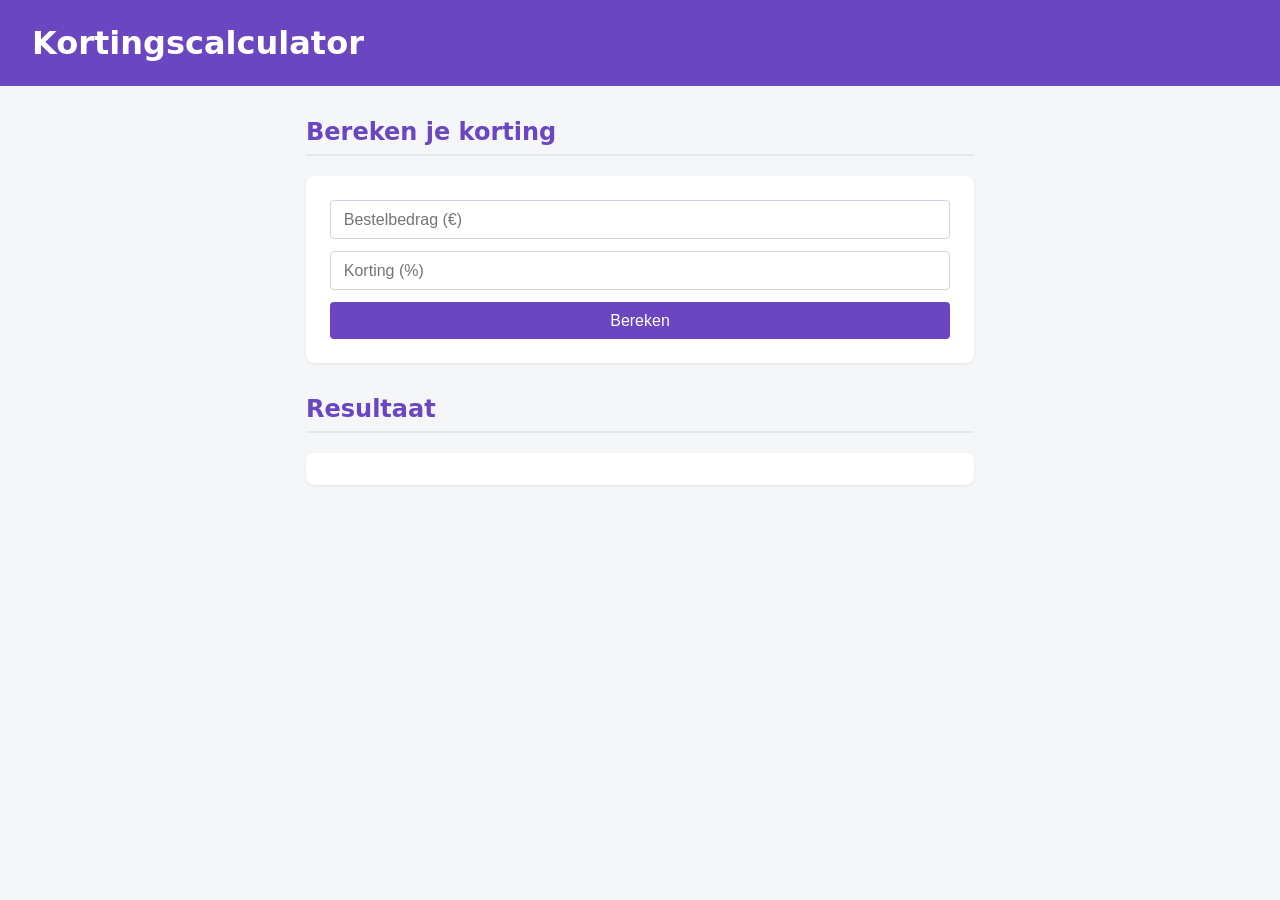
<file: week-02-herhaling/eindopdracht/index.html>
<!DOCTYPE html>
<html lang="nl">
<head>
  <meta charset="UTF-8">
  <meta name="viewport" content="width=device-width, initial-scale=1.0">
  <title>Kortingscalculator</title>
  <link rel="stylesheet" href="style.css">
</head>
<body>
  <header>
    <h1>Kortingscalculator</h1>
  </header>
  <main>
    <section class="form">
      <h2>Bereken je korting</h2>
      <form id="discount-form">
        <input type="number" id="amount" placeholder="Bestelbedrag (€)">
        <input type="number" id="discount" placeholder="Korting (%)">
        <button type="submit" id="btnSubmit">Bereken</button>
      </form>
    </section>
    <section>
      <h2>Resultaat</h2>
      <p id="result"></p>
    </section>
  </main>
  <script src="script.js"></script>
</body>
</html>
</file>
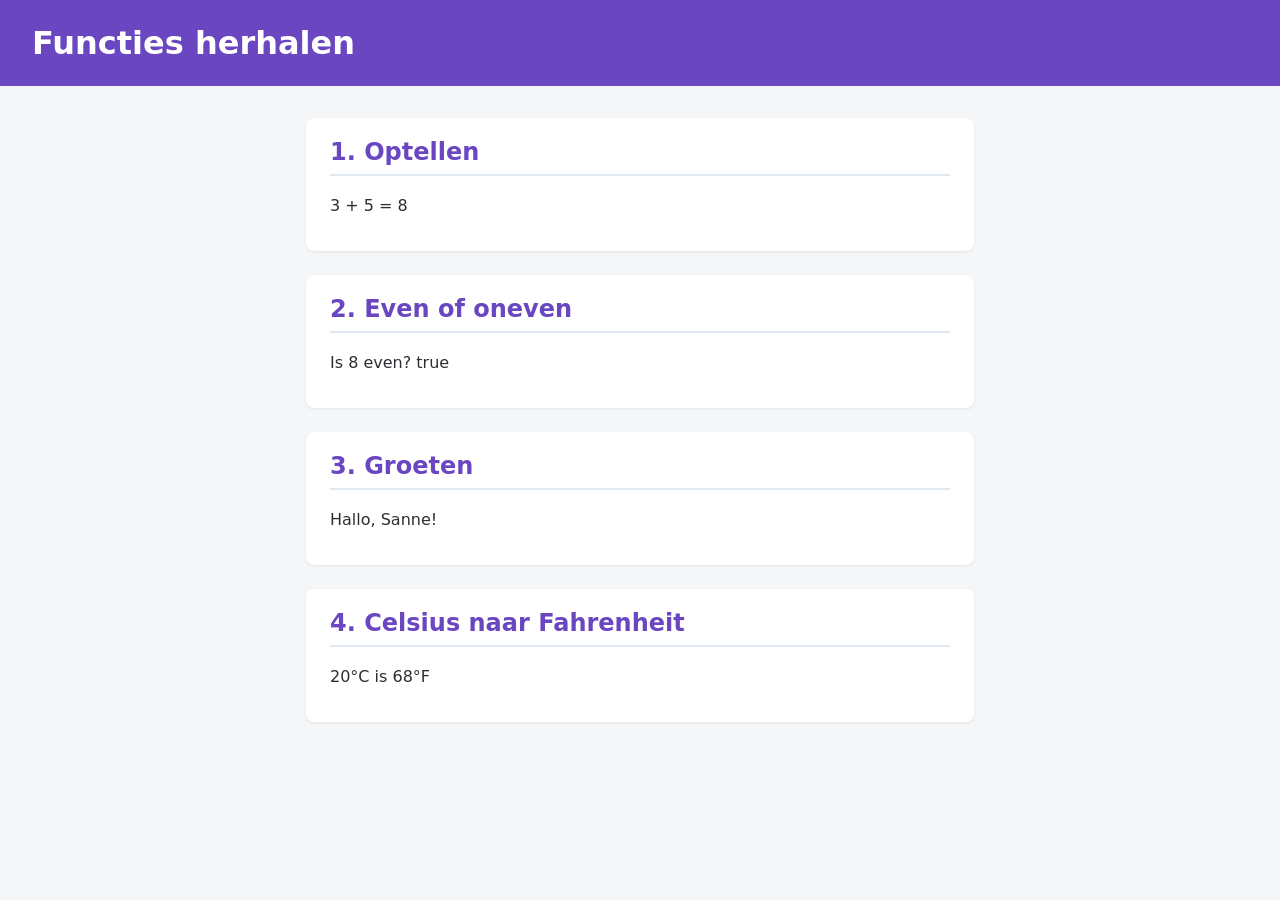
<file: week-02-herhaling/oefening-1/index.html>
<!DOCTYPE html>
<html lang="nl">
<head>
  <meta charset="UTF-8">
  <meta name="viewport" content="width=device-width, initial-scale=1.0">
  <title>Week 2 — Oefening 1: Functies</title>
  <link rel="stylesheet" href="style.css">
</head>
<body>

  <header>
    <h1>Functies herhalen</h1>
  </header>

  <main>

    <section>
      <h2>1. Optellen</h2>
      <p id="result-optellen"></p>
    </section>

    <section>
      <h2>2. Even of oneven</h2>
      <p id="result-even"></p>
    </section>

    <section>
      <h2>3. Groeten</h2>
      <p id="result-groet"></p>
    </section>

    <section>
      <h2>4. Celsius naar Fahrenheit</h2>
      <p id="result-temp"></p>
    </section>

  </main>

  <script src="script.js"></script>
</body>
</html>
</file>
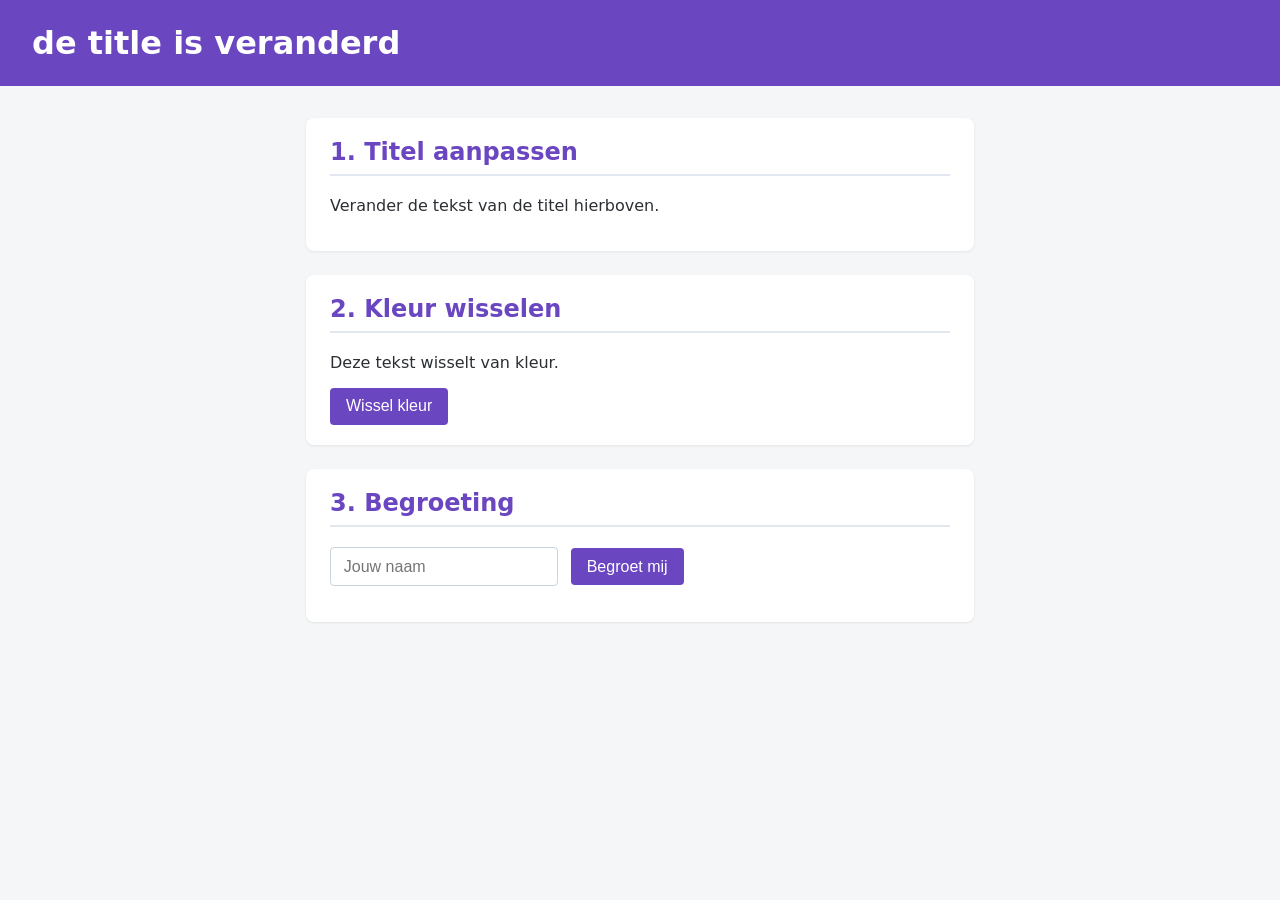
<file: week-02-herhaling/oefening-2/index.html>
<!DOCTYPE html>
<html lang="nl">
<head>
  <meta charset="UTF-8">
  <meta name="viewport" content="width=device-width, initial-scale=1.0">
  <title>Week 2 — Oefening 2: DOM-manipulatie</title>
  <link rel="stylesheet" href="style.css">
</head>
<body>

  <header>
    <h1 id="title">Basis DOM-manipulatie</h1>
  </header>

  <main>

    <section>
      <h2>1. Titel aanpassen</h2>
      <p>Verander de tekst van de titel hierboven.</p>
    </section>

    <section>
      <h2>2. Kleur wisselen</h2>
      <p id="message">Deze tekst wisselt van kleur.</p>
      <button id="toggle-btn">Wissel kleur</button>
    </section>

    <section>
      <h2>3. Begroeting</h2>
      <input type="text" id="name-input" placeholder="Jouw naam">
      <button id="greet-btn">Begroet mij</button>
      <p id="greeting"></p>
    </section>

  </main>

  <script src="script.js"></script>
</body>
</html>
</file>
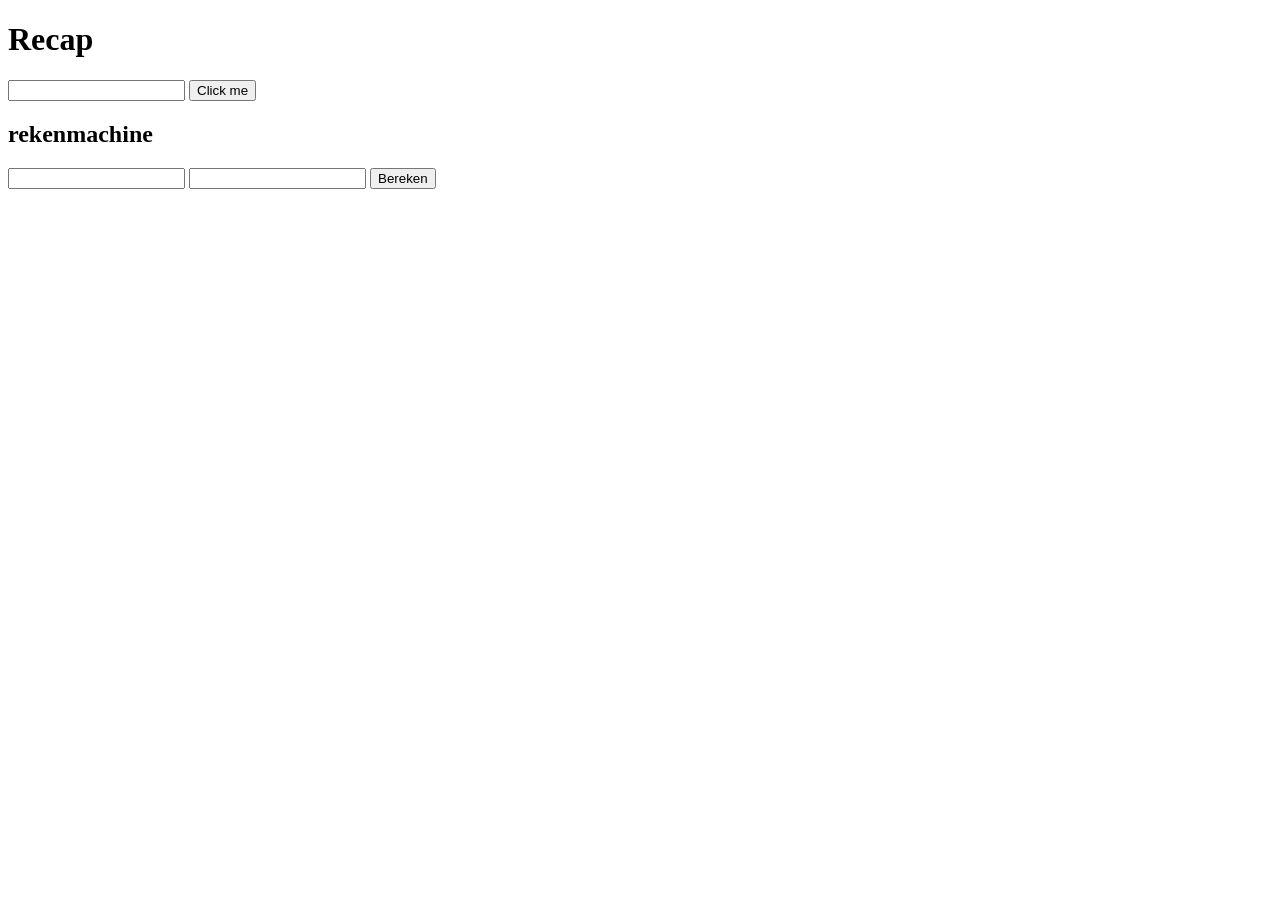
<file: week-02-herhaling/recap/index.html>
<!DOCTYPE html>
<html lang="en">
<head>
    <meta charset="UTF-8">
    <meta name="viewport" content="width=device-width, initial-scale=1.0">
    <title>Document</title>
</head>
<body>
    
    <h1>Recap</h1>

    <input type="text" id="input">
    <button id="btn">Click me</button>
    <p id="output"></p>

    <h2>rekenmachine</h2>
    <input type="number" id="input1">
    <input type="number" id="input2">
    <button id="btnCalc">Bereken</button>
    <p id="outputCalc"></p>

    <script src="main.js"></script>
</body>
</html>
</file>
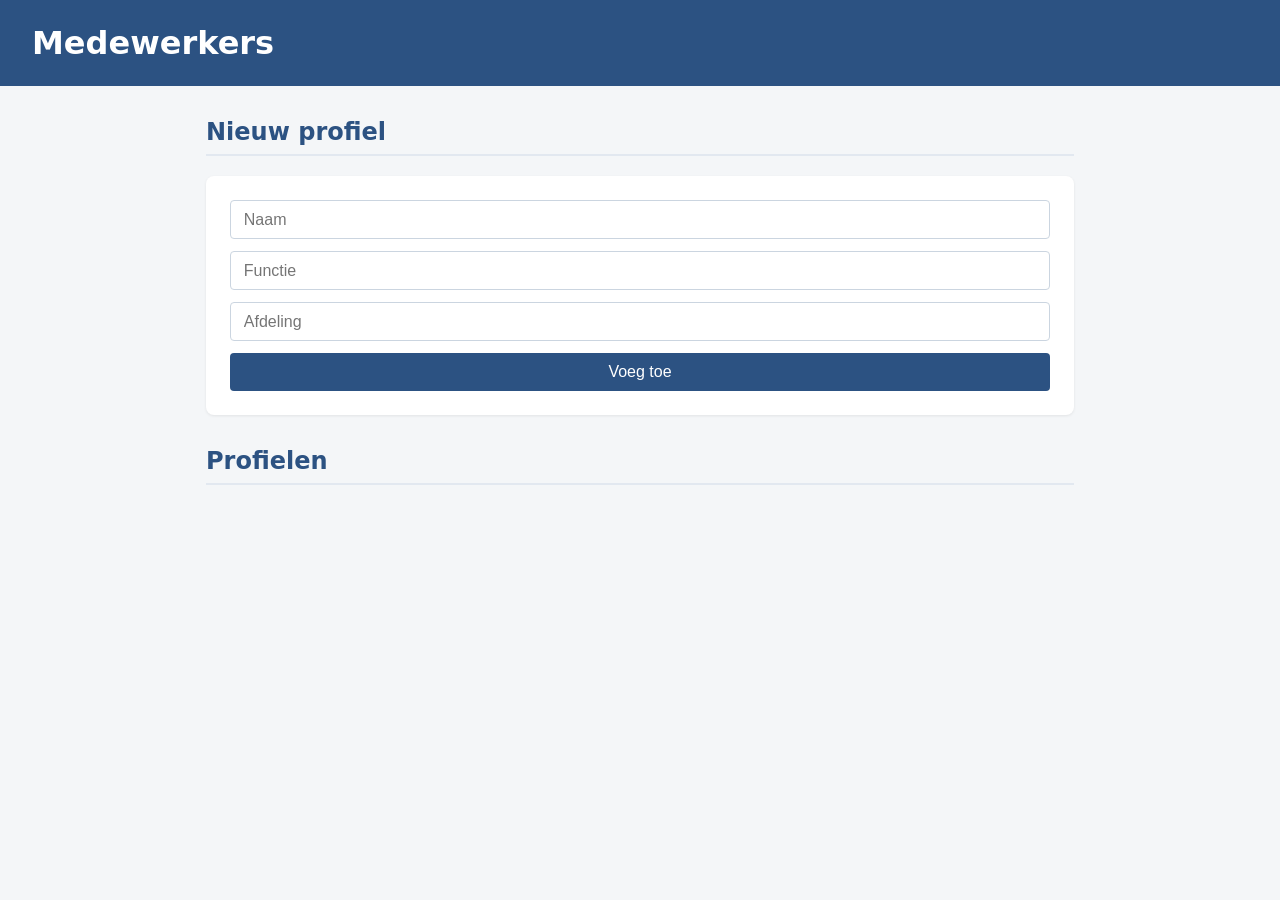
<file: week-03-moderne-syntax/eindopdracht/index.html>
<!DOCTYPE html>
<html lang="nl">
<head>
  <meta charset="UTF-8">
  <meta name="viewport" content="width=device-width, initial-scale=1.0">
  <title>Medewerker-profielpagina</title>
  <link rel="stylesheet" href="style.css">
</head>
<body>
  <header>
    <h1>Medewerkers</h1>
  </header>
  <main>
    <section class="form">
      <h2>Nieuw profiel</h2>
      <form id="profile-form">
        <input type="text" id="name" placeholder="Naam">
        <input type="text" id="role" placeholder="Functie">
        <input type="text" id="department" placeholder="Afdeling">
        <button type="submit">Voeg toe</button>
      </form>
    </section>
    <section class="profiles">
      <h2>Profielen</h2>
      <div id="profiles-list">
        
      </div>
    </section>
  </main>
  <script src="script.js"></script>
</body>
</html>
</file>
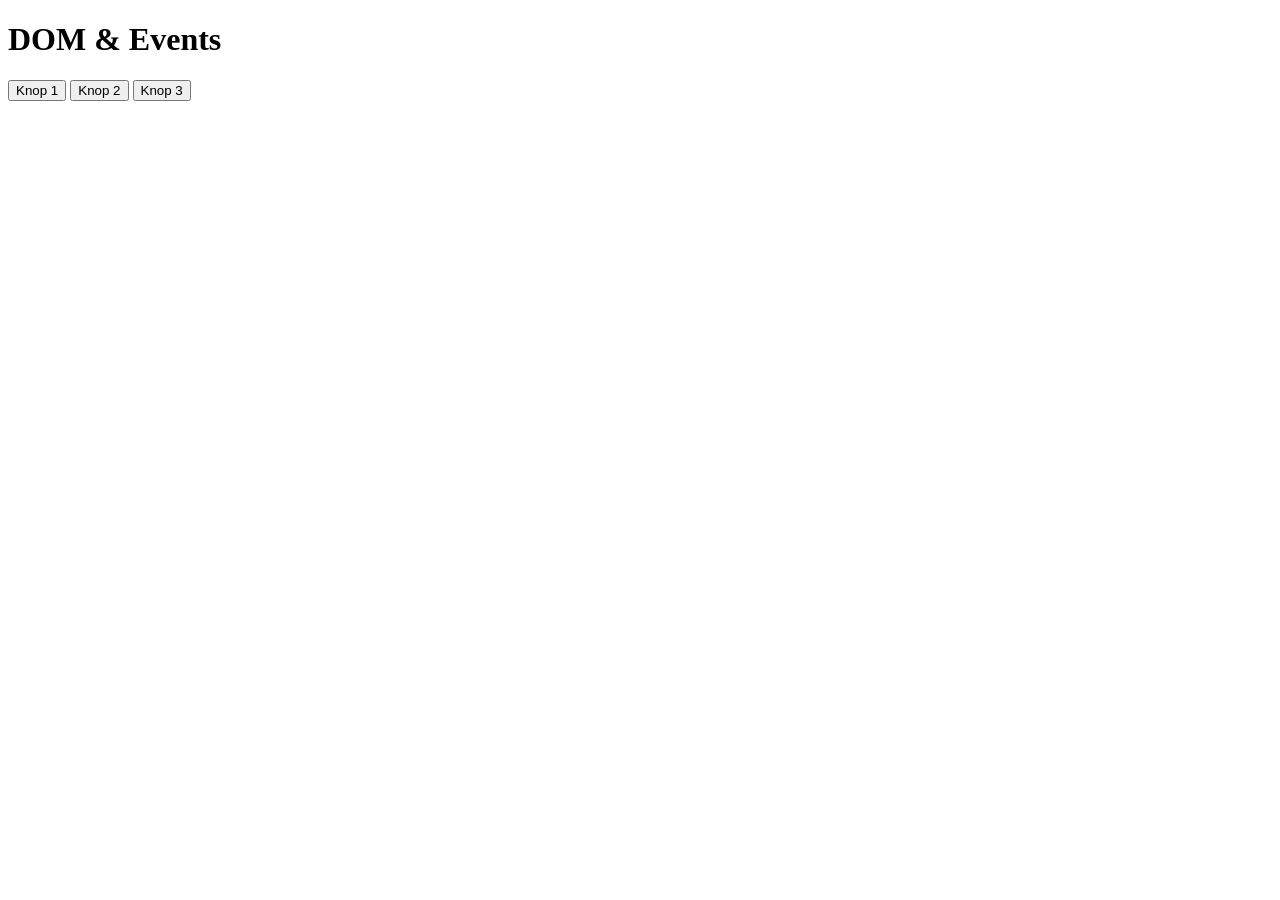
<file: week-03-moderne-syntax/oefening-2/index.html>
<!DOCTYPE html>
<html lang="nl">
<head>
  <meta charset="UTF-8">
  <meta name="viewport" content="width=device-width, initial-scale=1.0">
  <title>Oefening 2 — DOM aanpassen met events</title>
  <link rel="stylesheet" href="style.css">
</head>
<body>
  <header>
    <h1>DOM & Events</h1>
  </header>
  <main>
    <button id="btn-1">Knop 1</button>
    <button id="btn-2">Knop 2</button>
    <button id="btn-3">Knop 3</button>
    <p id="message"></p>
    <ul id="list"></ul>
  </main>
  <script src="script.js"></script>
</body>
</html>
</file>
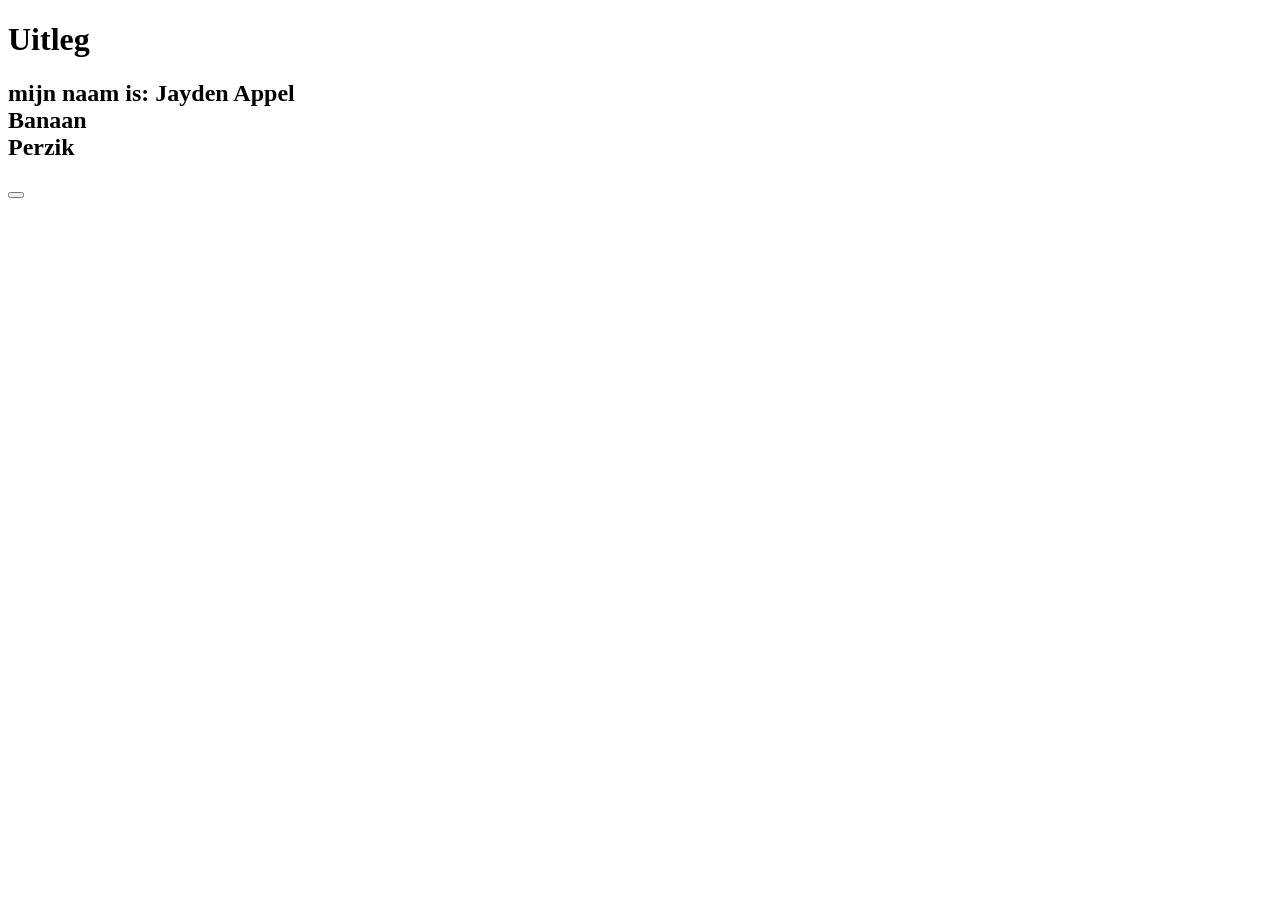
<file: week-03-moderne-syntax/uitleg/index.html>
<!DOCTYPE html>
<html lang="en">
<head>
    <meta charset="UTF-8">
    <meta name="viewport" content="width=device-width, initial-scale=1.0">
    <title>Document</title>
    <style>
        .active{
        background-color: purple;
        }
    </style>
</head>
<body>
    
<h1>Uitleg</h1>

<h2 id="showName"></h2>

<h2 id="title"></h2>
<button id="btn"></button>

<section id="section">

</section>

<script src="script.js"></script>
</body>
</html>
</file>
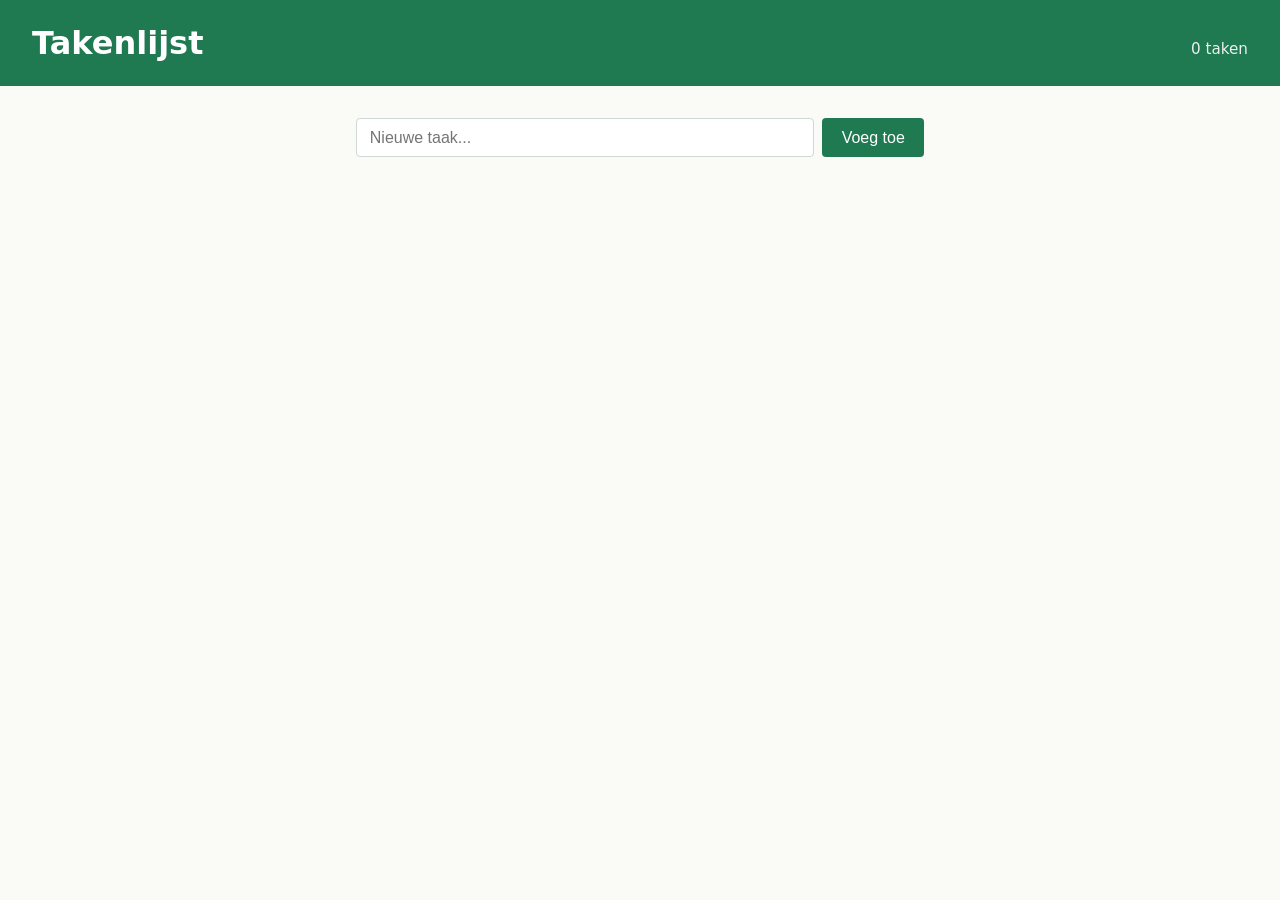
<file: week-04-dom-events/eindopdracht/index.html>
<!DOCTYPE html>
<html lang="nl">
<head>
  <meta charset="UTF-8">
  <meta name="viewport" content="width=device-width, initial-scale=1.0">
  <title>Takenlijst</title>
  <link rel="stylesheet" href="style.css">
</head>
<body>
  <header>
    <h1>Takenlijst</h1>
    <p id="counter">0 taken</p>
  </header>
  <main>
    <form id="task-form">
      <input type="text" id="task-input" placeholder="Nieuwe taak...">
      <button type="submit">Voeg toe</button>
    </form>
    <ul id="tasks"></ul>
  </main>
  <script src="script.js"></script>
</body>
</html>
</file>
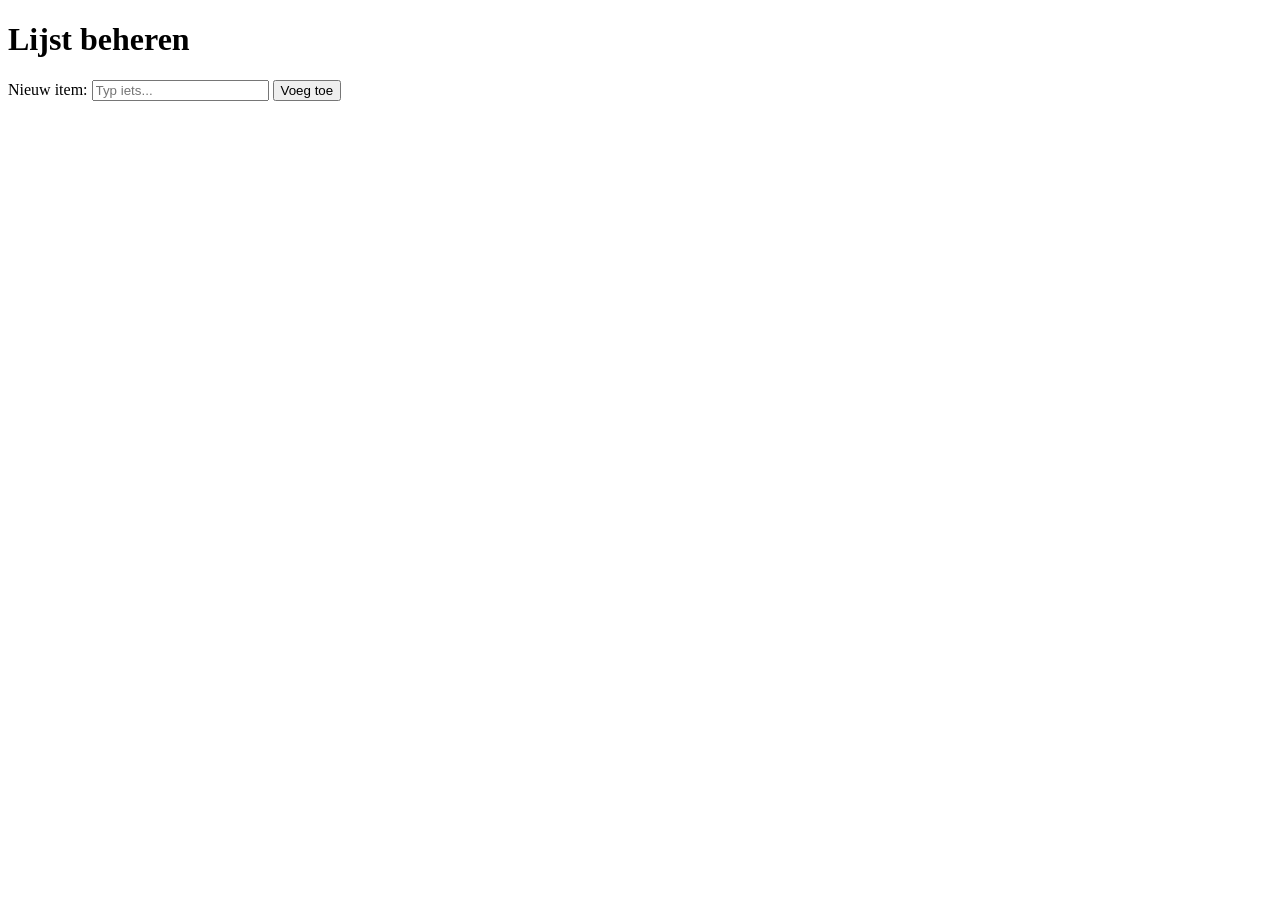
<file: week-04-dom-events/oefening-1/index.html>
<!DOCTYPE html>
<html lang="nl">
<head>
  <meta charset="UTF-8">
  <meta name="viewport" content="width=device-width, initial-scale=1.0">
  <title>Oefening 1 — Elementen aanmaken en verwijderen</title>
</head>
<body>
  <main>
    <h1>Lijst beheren</h1>
    <label for="input">Nieuw item:</label>
    <input type="text" id="input" placeholder="Typ iets...">
    <button id="add">Voeg toe</button>
    <ul id="list"></ul>
  </main>
  <script src="script.js"></script>
</body>
</html>
</file>
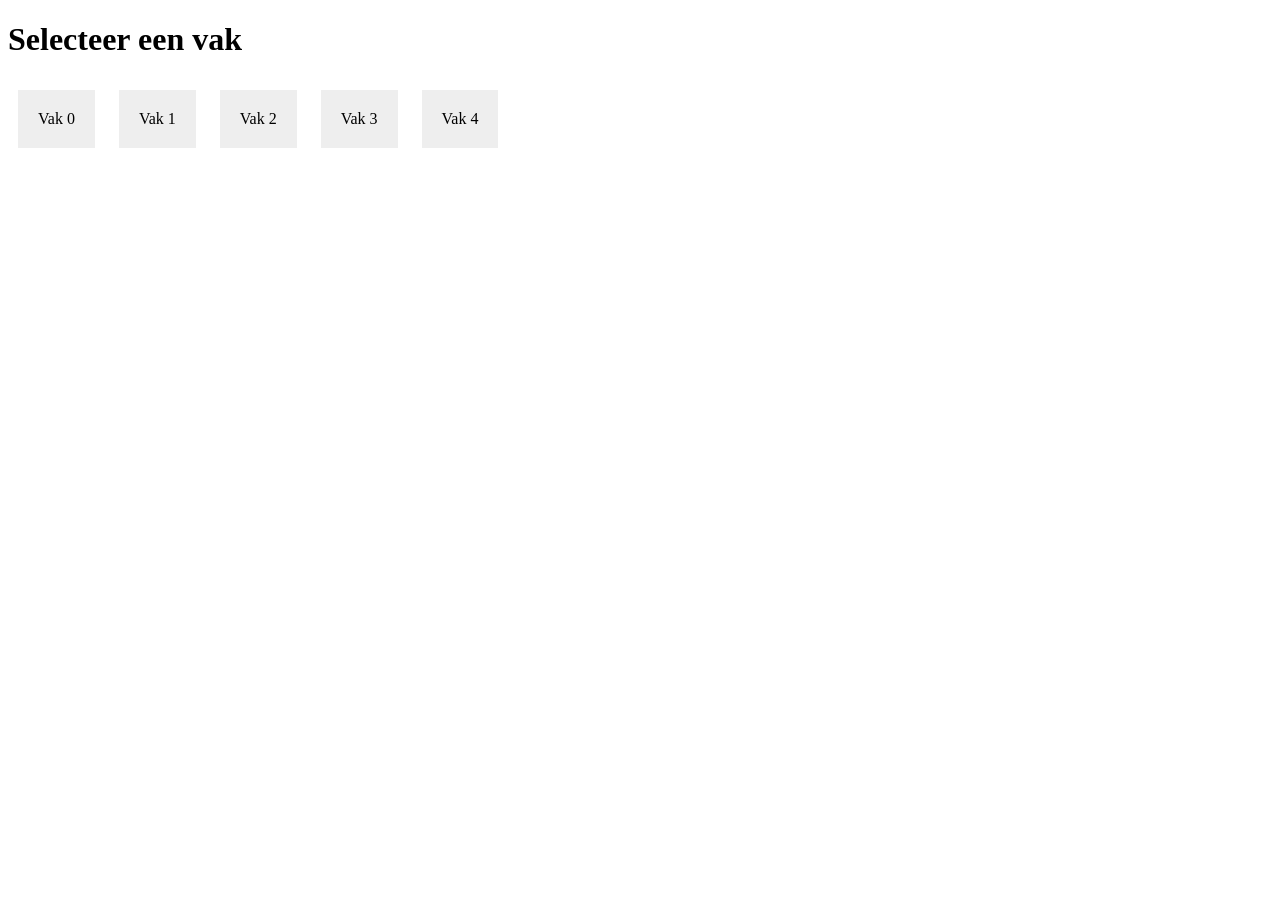
<file: week-04-dom-events/oefening-2/index.html>
<!DOCTYPE html>
<html lang="nl">
<head>
  <meta charset="UTF-8">
  <meta name="viewport" content="width=device-width, initial-scale=1.0">
  <title>Oefening 2 — Klassen en keyboard events</title>
  <link rel="stylesheet" href="style.css">
</head>
<body>
  <main>
    <h1>Selecteer een vak</h1>
    <div class="box">Vak 0</div>
    <div class="box">Vak 1</div>
    <div class="box">Vak 2</div>
    <div class="box">Vak 3</div>
    <div class="box">Vak 4</div>
  </main>
  <script src="script.js"></script>
</body>
</html>
</file>
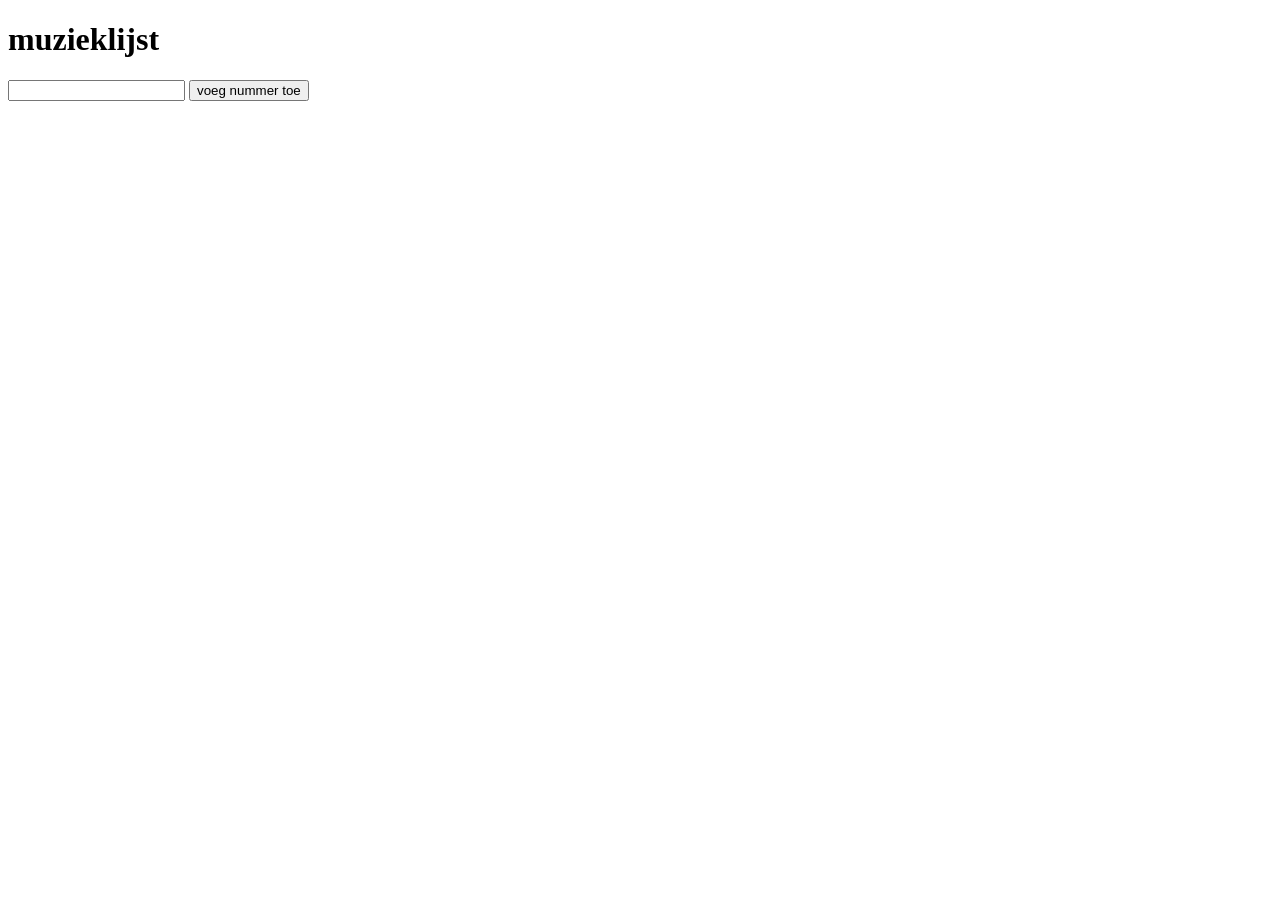
<file: week-04-dom-events/uitleg/index.html>
<!DOCTYPE html>
<html lang="en">
<head>
    <meta charset="UTF-8">
    <meta name="viewport" content="width=device-width, initial-scale=1.0">
    <title>Document</title>
</head>
<body>
    
    <h1>muzieklijst</h1>

    <input type="text" id="songInput">
    <button id="btn">voeg nummer toe</button>

    <ul id="songList"></ul>

    <script src="script.js"></script>
</body>
</html>
</file>
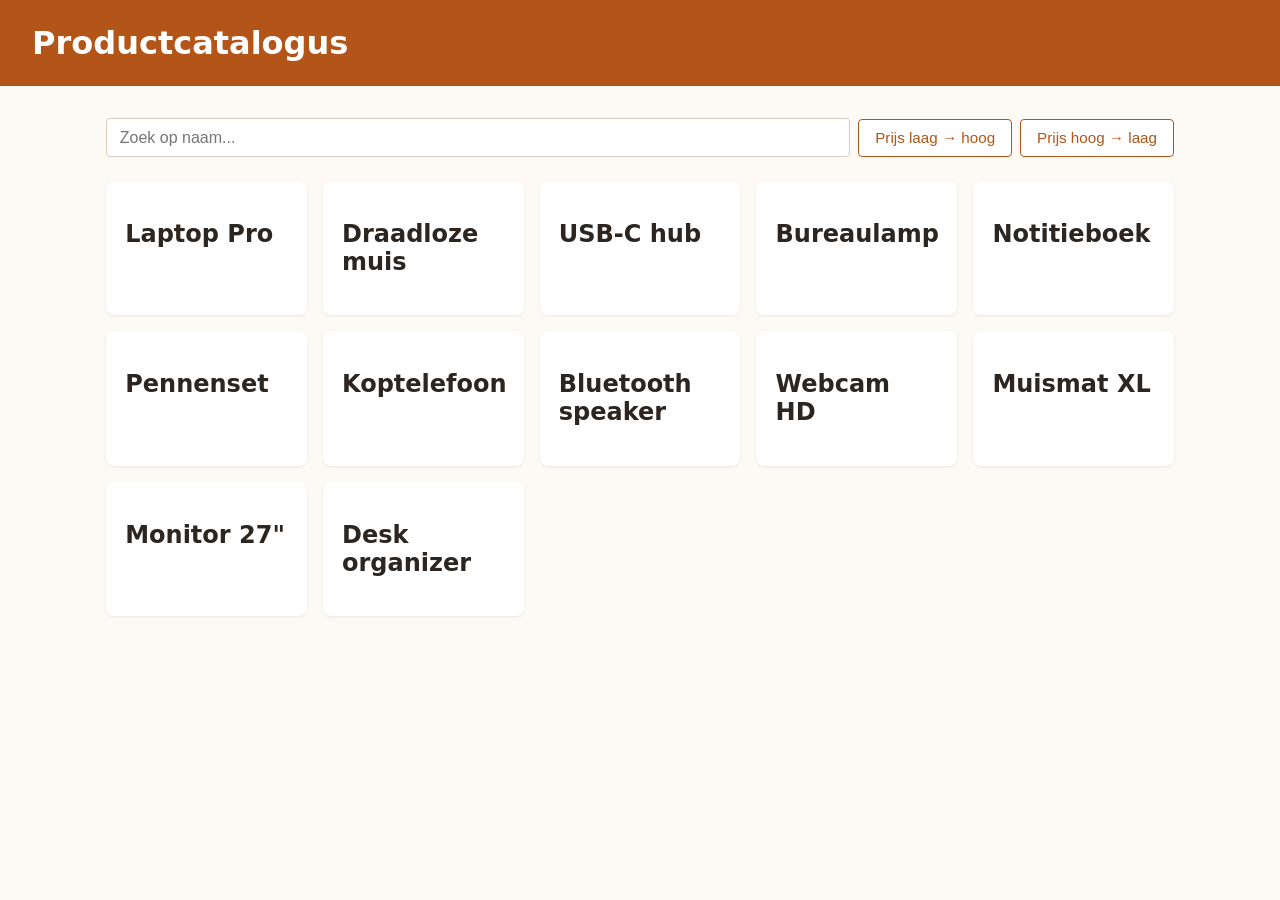
<file: week-05-array-methods/eindopdracht/index.html>
<!DOCTYPE html>
<html lang="nl">
<head>
  <meta charset="UTF-8">
  <meta name="viewport" content="width=device-width, initial-scale=1.0">
  <title>Productcatalogus</title>
  <link rel="stylesheet" href="style.css">
</head>
<body>
  <header>
    <h1>Productcatalogus</h1>
  </header>
  <main>
    <section class="filters">
      <input type="search" id="search-bar" placeholder="Zoek op naam...">
      <button id="sort-low">Prijs laag → hoog</button>
      <button id="sort-high">Prijs hoog → laag</button>
    </section>
    <p id="counter"></p>
    <section id="products"></section>
  </main>

  <script src="script.js"></script>
</body>
</html>
</file>
<file: week-02-herhaling/eindopdracht/style.css>
* {
  box-sizing: border-box;
}

body {
  font-family: system-ui, sans-serif;
  margin: 0;
  background: #f4f6f8;
  color: #2b2f33;
}

header {
  background: #6b46c1;
  color: white;
  padding: 1.5rem 2rem;
}

header h1 {
  margin: 0;
}

main {
  max-width: 700px;
  margin: 2rem auto;
  padding: 0 1rem;
  display: grid;
  gap: 2rem;
}

h2 {
  margin-top: 0;
  color: #6b46c1;
  border-bottom: 2px solid #e2e8f0;
  padding-bottom: 0.5rem;
}

form {
  display: grid;
  gap: 0.75rem;
  background: white;
  padding: 1.5rem;
  border-radius: 8px;
  box-shadow: 0 1px 3px rgba(0, 0, 0, 0.08);
}

input {
  padding: 0.6rem 0.8rem;
  border: 1px solid #cbd5e0;
  border-radius: 4px;
  font-size: 1rem;
}

input:focus {
  outline: none;
  border-color: #6b46c1;
}

button {
  padding: 0.6rem 1rem;
  background: #6b46c1;
  color: white;
  border: none;
  border-radius: 4px;
  font-size: 1rem;
  cursor: pointer;
}

button:hover {
  background: #553c9a;
}

#result {
  background: white;
  padding: 1rem 1.2rem;
  border-radius: 8px;
  box-shadow: 0 1px 3px rgba(0, 0, 0, 0.08);
  min-height: 1.5rem;
}
</file>
<file: week-02-herhaling/oefening-1/style.css>
* {
  box-sizing: border-box;
}

body {
  font-family: system-ui, sans-serif;
  margin: 0;
  background: #f4f6f8;
  color: #2b2f33;
}

header {
  background: #6b46c1;
  color: white;
  padding: 1.5rem 2rem;
}

header h1 {
  margin: 0;
}

main {
  max-width: 700px;
  margin: 2rem auto;
  padding: 0 1rem;
  display: grid;
  gap: 1.5rem;
}

section {
  background: white;
  padding: 1.25rem 1.5rem;
  border-radius: 8px;
  box-shadow: 0 1px 3px rgba(0, 0, 0, 0.08);
}

h2 {
  margin-top: 0;
  color: #6b46c1;
  border-bottom: 2px solid #e2e8f0;
  padding-bottom: 0.5rem;
}
</file>
<file: week-02-herhaling/oefening-2/style.css>
* {
  box-sizing: border-box;
}

body {
  font-family: system-ui, sans-serif;
  margin: 0;
  background: #f4f6f8;
  color: #2b2f33;
}

header {
  background: #6b46c1;
  color: white;
  padding: 1.5rem 2rem;
}

header h1 {
  margin: 0;
}

main {
  max-width: 700px;
  margin: 2rem auto;
  padding: 0 1rem;
  display: grid;
  gap: 1.5rem;
}

section {
  background: white;
  padding: 1.25rem 1.5rem;
  border-radius: 8px;
  box-shadow: 0 1px 3px rgba(0, 0, 0, 0.08);
}

h2 {
  margin-top: 0;
  color: #6b46c1;
  border-bottom: 2px solid #e2e8f0;
  padding-bottom: 0.5rem;
}

input {
  padding: 0.6rem 0.8rem;
  border: 1px solid #cbd5e0;
  border-radius: 4px;
  font-size: 1rem;
  margin-right: 0.5rem;
}

button {
  padding: 0.6rem 1rem;
  background: #6b46c1;
  color: white;
  border: none;
  border-radius: 4px;
  font-size: 1rem;
  cursor: pointer;
}

button:hover {
  background: #553c9a;
}
</file>
<file: week-03-moderne-syntax/eindopdracht/style.css>
* {
  box-sizing: border-box;
}

body {
  font-family: system-ui, sans-serif;
  margin: 0;
  background: #f4f6f8;
  color: #2b2f33;
}

header {
  background: #2c5282;
  color: white;
  padding: 1.5rem 2rem;
}

header h1 {
  margin: 0;
}

main {
  max-width: 900px;
  margin: 2rem auto;
  padding: 0 1rem;
  display: grid;
  gap: 2rem;
}

h2 {
  margin-top: 0;
  color: #2c5282;
  border-bottom: 2px solid #e2e8f0;
  padding-bottom: 0.5rem;
}

form {
  display: grid;
  gap: 0.75rem;
  background: white;
  padding: 1.5rem;
  border-radius: 8px;
  box-shadow: 0 1px 3px rgba(0, 0, 0, 0.08);
}

input {
  padding: 0.6rem 0.8rem;
  border: 1px solid #cbd5e0;
  border-radius: 4px;
  font-size: 1rem;
}

input:focus {
  outline: none;
  border-color: #2c5282;
}

button {
  padding: 0.6rem 1rem;
  background: #2c5282;
  color: white;
  border: none;
  border-radius: 4px;
  font-size: 1rem;
  cursor: pointer;
}

button:hover {
  background: #2a4365;
}

#profiles-list {
  display: grid;
  grid-template-columns: repeat(auto-fill, minmax(220px, 1fr));
  gap: 1rem;
}

#profiles-list article {
  background: white;
  padding: 1rem 1.2rem;
  border-radius: 8px;
  border-left: 4px solid #2c5282;
  box-shadow: 0 1px 3px rgba(0, 0, 0, 0.08);
}

#profiles-list h3 {
  margin: 0 0 0.5rem;
  color: #2c5282;
}

#profiles-list p {
  margin: 0.25rem 0;
  font-size: 0.95rem;
}
</file>
<file: week-03-moderne-syntax/oefening-2/style.css>
.active {
  background-color: yellow;
  font-weight: bold;
}
</file>
<file: week-04-dom-events/eindopdracht/style.css>
* {
  box-sizing: border-box;
}

body {
  font-family: system-ui, sans-serif;
  margin: 0;
  background: #fafaf7;
  color: #2d2d2d;
}

header {
  background: #1f7a52;
  color: white;
  padding: 1.5rem 2rem;
  display: flex;
  align-items: baseline;
  justify-content: space-between;
}

header h1 {
  margin: 0;
}

#counter {
  margin: 0;
  font-size: 0.95rem;
  opacity: 0.9;
}

main {
  max-width: 600px;
  margin: 2rem auto;
  padding: 0 1rem;
}

#task-form {
  display: flex;
  gap: 0.5rem;
  margin-bottom: 1.5rem;
}

#task-input {
  flex: 1;
  padding: 0.6rem 0.8rem;
  border: 1px solid #cfd8d3;
  border-radius: 4px;
  font-size: 1rem;
}

#task-input:focus {
  outline: none;
  border-color: #1f7a52;
}

#task-form button {
  padding: 0.6rem 1.2rem;
  background: #1f7a52;
  color: white;
  border: none;
  border-radius: 4px;
  font-size: 1rem;
  cursor: pointer;
}

#task-form button:hover {
  background: #155f3f;
}

#tasks {
  list-style: none;
  padding: 0;
  margin: 0;
}

#tasks li {
  display: flex;
  align-items: center;
  gap: 0.75rem;
  background: white;
  padding: 0.75rem 1rem;
  margin-bottom: 0.5rem;
  border-radius: 4px;
  border-left: 3px solid #1f7a52;
  box-shadow: 0 1px 2px rgba(0, 0, 0, 0.05);
}

#tasks span {
  flex: 1;
}

#tasks input[type="checkbox"]:checked + span,
#tasks li.checked span {
  text-decoration: line-through;
  color: #999;
}

#tasks button {
  padding: 0.3rem 0.6rem;
  background: transparent;
  color: #c0392b;
  border: 1px solid #e0c4c0;
  border-radius: 4px;
  font-size: 0.85rem;
  cursor: pointer;
}

#tasks button:hover {
  background: #c0392b;
  color: white;
  border-color: #c0392b;
}
</file>
<file: week-04-dom-events/oefening-2/style.css>
.box {
  padding: 20px;
  margin: 10px;
  background-color: #eee;
  cursor: pointer;
  display: inline-block;
}

.box.active {
  background-color: #007bff;
  color: white;
}
</file>
<file: week-05-array-methods/eindopdracht/style.css>
* {
  box-sizing: border-box;
}

body {
  font-family: system-ui, sans-serif;
  margin: 0;
  background: #fdfaf6;
  color: #2d2620;
}

header {
  background: #b35418;
  color: white;
  padding: 1.5rem 2rem;
}

header h1 {
  margin: 0;
}

main {
  max-width: 1100px;
  margin: 2rem auto;
  padding: 0 1rem;
}

.filters {
  display: flex;
  flex-wrap: wrap;
  gap: 0.5rem;
  margin-bottom: 1rem;
  align-items: center;
}

#search-bar {
  flex: 1;
  min-width: 200px;
  padding: 0.6rem 0.8rem;
  border: 1px solid #d6cdc1;
  border-radius: 4px;
  font-size: 1rem;
}

#search-bar:focus {
  outline: none;
  border-color: #b35418;
}

.filters button {
  padding: 0.6rem 1rem;
  background: white;
  color: #b35418;
  border: 1px solid #b35418;
  border-radius: 4px;
  font-size: 0.95rem;
  cursor: pointer;
}

.filters button:hover {
  background: #b35418;
  color: white;
}

#counter {
  margin: 0 0 1.5rem;
  font-size: 0.9rem;
  color: #7a6a58;
}

#products {
  display: grid;
  grid-template-columns: repeat(auto-fill, minmax(200px, 1fr));
  gap: 1rem;
}

#products article {
  background: white;
  padding: 1.2rem;
  border-radius: 8px;
  box-shadow: 0 1px 3px rgba(0, 0, 0, 0.08);
  transition: transform 0.15s ease;
}

#products article:hover {
  transform: translateY(-2px);
  box-shadow: 0 4px 8px rgba(0, 0, 0, 0.1);
}

#products h3 {
  margin: 0 0 0.5rem;
  font-size: 1rem;
  color: #2d2620;
}

#products p {
  margin: 0;
  font-size: 1.2rem;
  font-weight: 600;
  color: #b35418;
}
</file>
